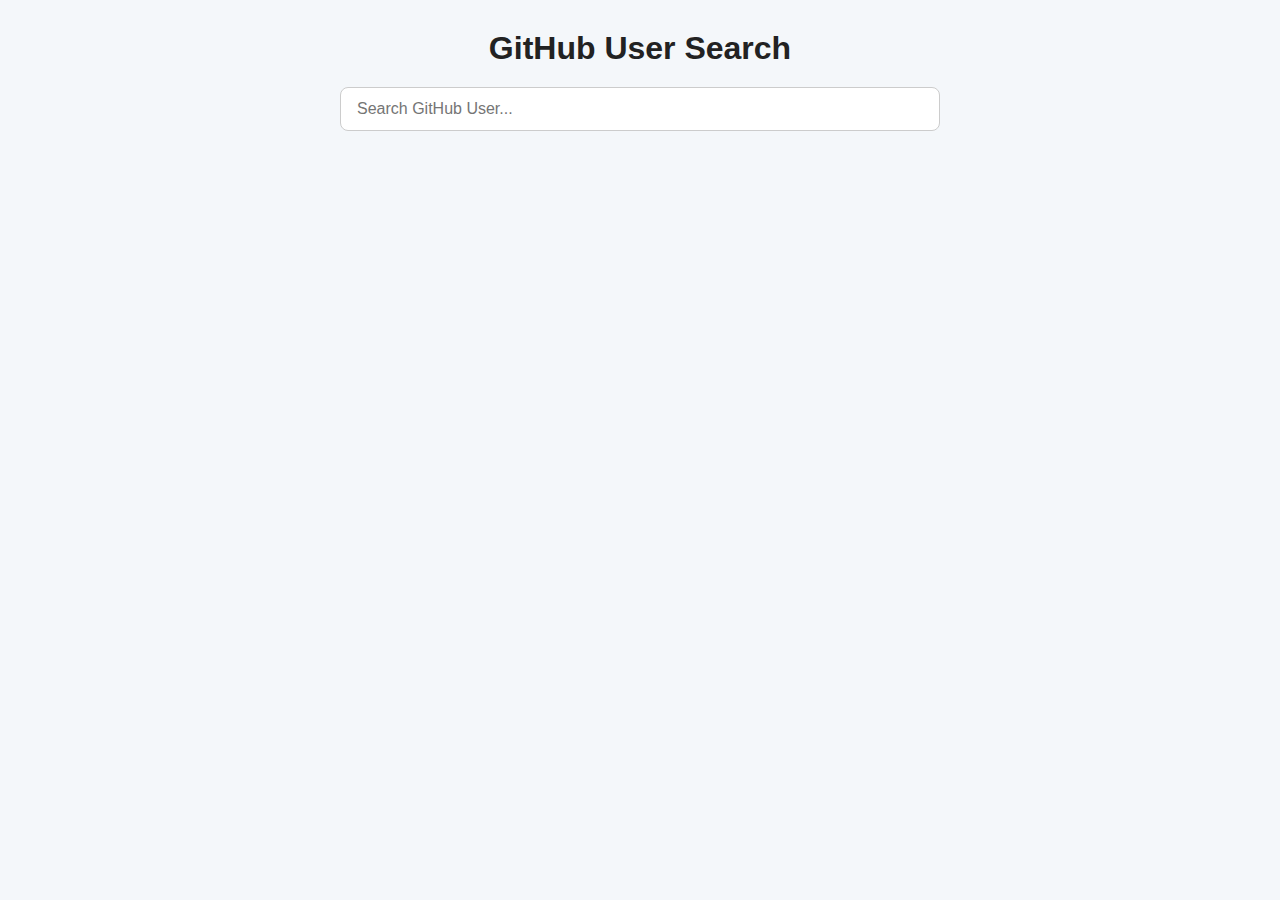
<file: github_user_search/index.html>
<!DOCTYPE html>
<html lang="en">
<head>
  <meta charset="UTF-8" />
  <meta name="viewport" content="width=device-width, initial-scale=1.0"/>
  <link rel="stylesheet" href="style.css" />
  <title>GitHub User Search</title>
</head>
<body>
  <div class="container">
    <h2>GitHub User Search</h2>
    <div class="search-box">
      <input type="search" id="search" placeholder="Search GitHub User..." />
    </div>
    <div class="user-info" style="display: none;"></div>
  </div>
  <script src="script.js"></script>
</body>
</html>
</file>
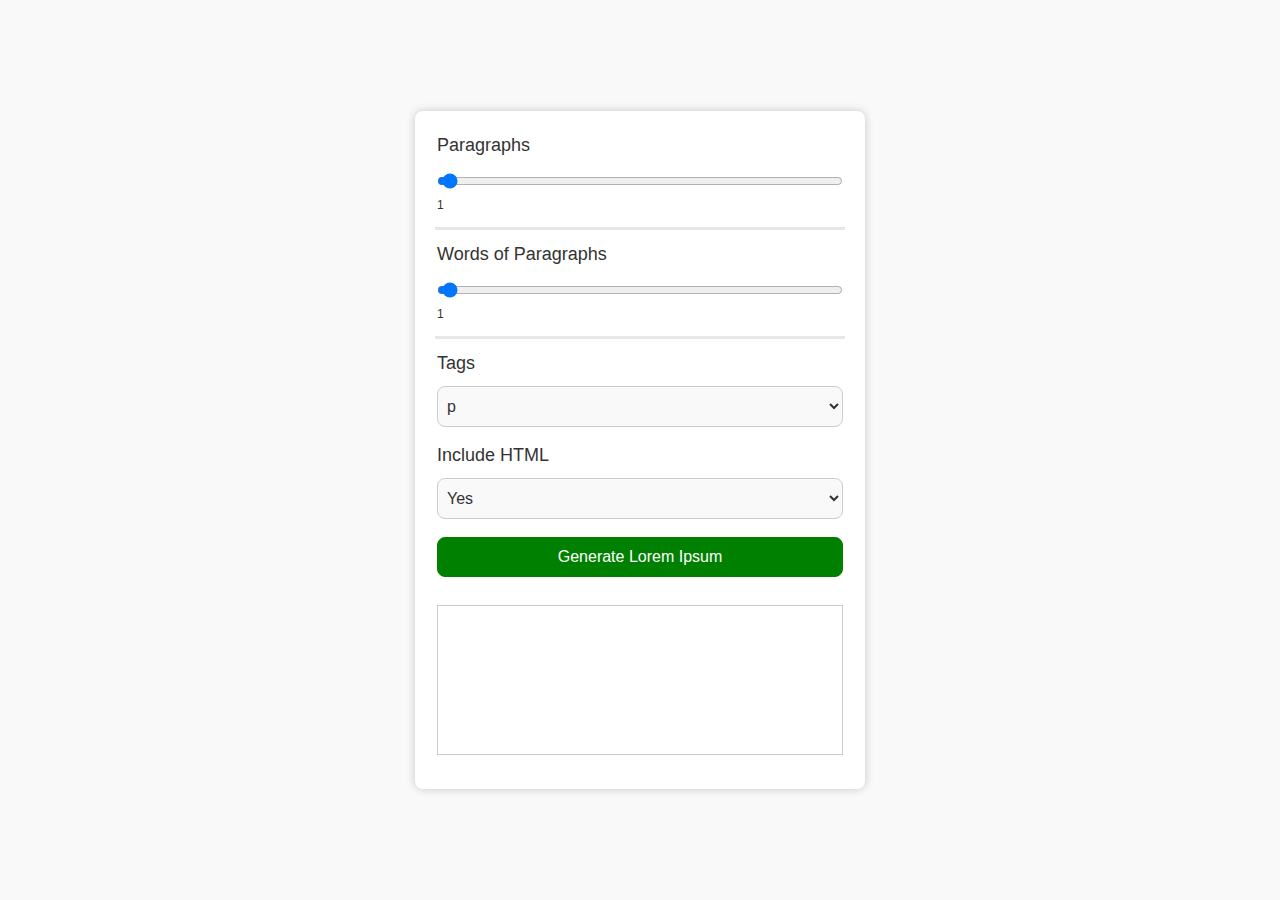
<file: loarm_generate/index.html>
<!DOCTYPE html>
<html lang="en">
<head>
    <meta charset="UTF-8">
    <meta name="viewport" content="width=device-width, initial-scale=1.0">
    <link rel="stylesheet" href="style.css">
    <title>Loarm Generater</title>
</head>
<body>

    <div class="container">
        <div>
            <label for="paragraphs">Paragraphs</label>
            <input type="range" id="paragraphs" value="1" min="1" max="10">
            <p id="paragraphs_value">1</p>
        </div>
        <div>
            <label for="words_of_paragraphs">Words of Paragraphs</label>
            <input type="range" id="words_of_paragraphs" value="1" min="1" max="100">
            <p id="words_of_paragraphs_value">1</p>
        </div>
        <div>
            <label for="Tags">Tags</label>
            <select name="tags" id="Tags"></select>
        </div>
        <div>
            <label for="include_html">Include HTML</label>
            <select name="include_html" id="include_html">
                <option value="yes">Yes</option>
                <option value="no">No</option>
            </select>
        </div>
        <div>
            <button id="generate_lorem_ipsum">Generate Lorem Ipsum</button>
        </div>
        <div>
            <div id="lorem_ipsum" style="border:1px solid #ccc; padding:10px; min-height: 150px; overflow-y: auto;"></div>
        </div>
    </div>
    
    <script src="script.js"></script>
</body>
</html>
</file>
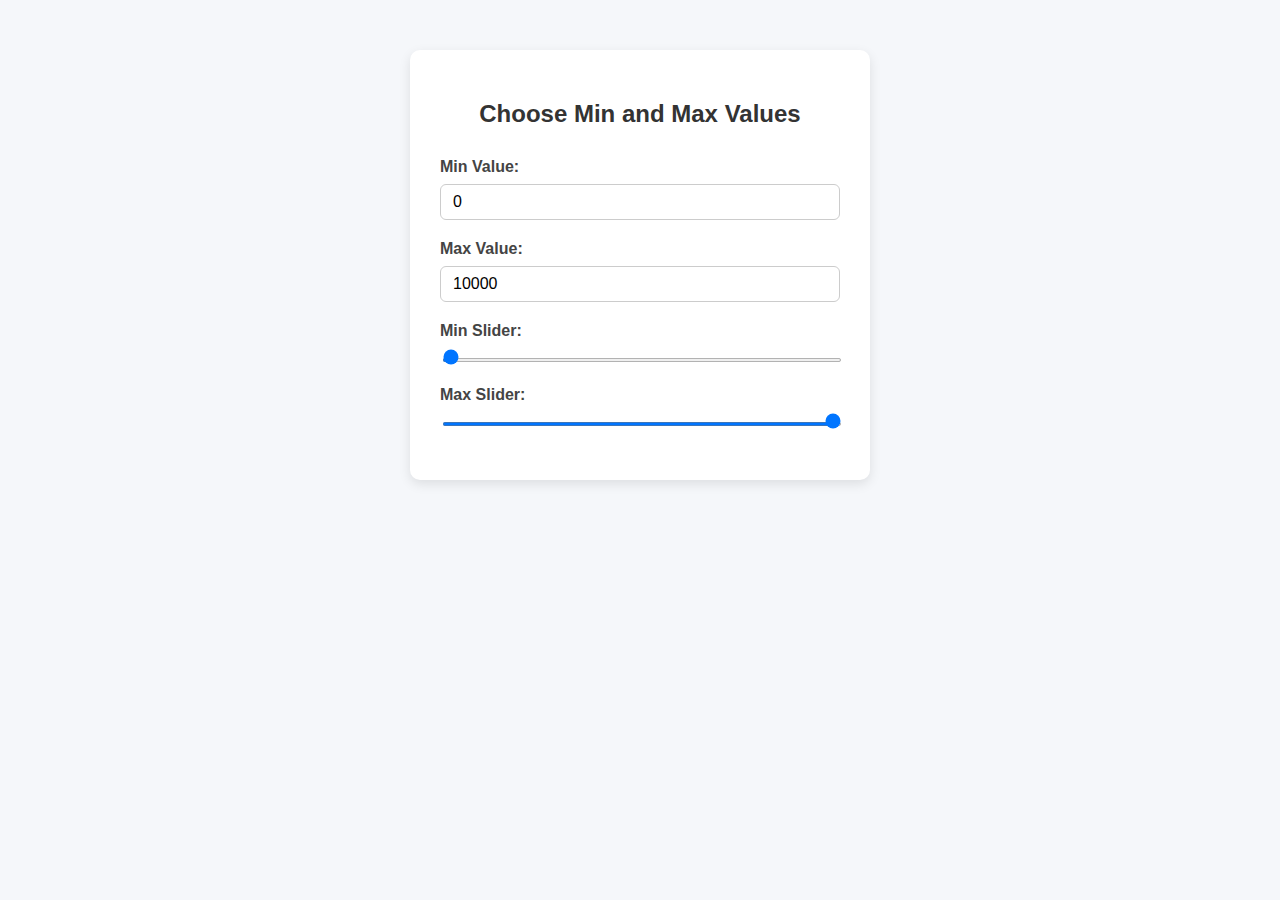
<file: min_max_slider/index.html>
<!DOCTYPE html>
<html lang="en">
<head>
  <meta charset="UTF-8" />
  <meta name="viewport" content="width=device-width, initial-scale=1.0"/>
  <title>Min & Max Slider</title>
  <link rel="stylesheet" href="style.css" />
</head>
<body>
  <div class="container">
    <h2>Choose Min and Max Values</h2>

    <div class="input-group">
      <label for="min">Min Value:</label>
      <input type="number" id="min" value="0" min="0" max="9999" />
    </div>

    <div class="input-group">
      <label for="max">Max Value:</label>
      <input type="number" id="max" value="10000" min="1" max="10000" />
    </div>

    <div class="slider-group">
      <label for="min_slider">Min Slider:</label>
      <input type="range" id="min_slider" min="0" max="9999" value="0" />
    </div>

    <div class="slider-group">
      <label for="max_slider">Max Slider:</label>
      <input type="range" id="max_slider" min="1" max="10000" value="10000" />
    </div>
  </div>

  <script src="script.js"></script>
</body>
</html>
</file>
<file: github_user_search/style.css>
* {
  margin: 0;
  padding: 0;
  box-sizing: border-box;
}

body {
  font-family: 'Segoe UI', Tahoma, Geneva, Verdana, sans-serif;
  background: #f4f7fa;
  color: #333;
  padding: 30px 20px;
  display: flex;
  justify-content: center;
}

.container {
  width: 100%;
  max-width: 600px;
}

h2 {
  text-align: center;
  font-size: 32px;
  margin-bottom: 20px;
  color: #222;
}

.search-box {
  width: 100%;
  margin-bottom: 20px;
}

input[type="search"] {
  width: 100%;
  padding: 12px 16px;
  border-radius: 8px;
  border: 1px solid #ccc;
  font-size: 16px;
  outline: none;
  transition: 0.3s ease;
}

input[type="search"]:focus {
  border-color: #0077ff;
  box-shadow: 0 0 5px rgba(0, 119, 255, 0.2);
}

.user-info {
  background: #fff;
  border: 1px solid #ddd;
  border-radius: 12px;
  padding: 20px;
  box-shadow: 0 5px 15px rgba(0,0,0,0.05);
}

.user-info img {
  width: 100px;
  border-radius: 50%;
  margin-bottom: 15px;
}

.user-info h2 {
  font-size: 24px;
  margin: 10px 0 5px;
}

.user-info p {
  font-size: 14px;
  margin: 6px 0;
  color: #555;
}

.repositories {
  margin-top: 15px;
  display: flex;
  flex-wrap: wrap;
  gap: 8px;
}

.repositories a {
  background: #0077ff;
  color: #fff;
  text-decoration: none;
  padding: 6px 10px;
  border-radius: 5px;
  font-size: 13px;
  transition: background 0.2s ease;
}

.repositories a:hover {
  background: #005dc1;
}

@media (max-width: 600px) {
  .user-info {
    text-align: center;
  }
  .repositories {
    justify-content: center;
  }
}
</file>
<file: loarm_generate/style.css>
*{
    padding: 0;
    margin: 0;
    box-sizing: border-box;
}

body{
    height: 100vh;
    display: flex;
    justify-content: center;
    align-items: center;
    flex-direction: column;
    background-color: #f9f9f9;

    font-family: 'Gill Sans', 'Gill Sans MT', Calibri, 'Trebuchet MS', sans-serif;
}

.container{
    width: 450px;
    height: fit-content;
    padding: 10px 20px;
    border-radius: 8px;
    background-color: #fff;
    box-shadow: 0 0 10px rgba(0, 0, 0, 0.2);;
}

.container div {
    margin: 10px 0;
    padding: 4px 2px;
}

.container div label{
    font-size: 18px;
    display: block;
    margin-bottom: 12px;
    color: #333;
}

.container div input[type="range"]{
    width: 100%;
    padding: 5px;
    color: #333;
}

.container div p {
    font-size: 12px;
    color: #333;
}

.container div:first-child, .container div:nth-child(2){
    border-bottom: 3px solid #cccccc78;
    padding-bottom: 15px;
}

.container div select{
    width: 100%;
    padding: 10px 5px;
    font-size: 16px;
    color: #333;
    border: 1px solid #ccc;
    background-color: #f9f9f9;
    outline: none;
    border-radius: 8px;
}

.container div select option{
    font-size: 16px;
    color: #000;
}

.container div button{
    width: 100%;
    padding: 10px 5px;
    font-size: 16px;
    color: #fff;
    border: 1px solid green;
    background-color: green;
    outline: none;
    border-radius: 8px;
    cursor: pointer;
}

.container div button:hover{
    background-color: rgb(1, 105, 1);
    color: #fff;
}

.container textarea {
    width: 100%;
    border-radius: 8px;
    padding: 10px 5px;
    font-size: 16px;
    color: #333;
    border: 1px solid #ccc;
    background-color: #f9f9f9;
    outline: none;
}
</file>
<file: min_max_slider/style.css>
body {
  font-family: Arial, sans-serif;
  background-color: #f5f7fa;
  margin: 0;
  padding: 0;
}

.container {
  max-width: 400px;
  margin: 50px auto;
  background: white;
  border-radius: 10px;
  padding: 30px;
  box-shadow: 0 4px 12px rgba(0, 0, 0, 0.1);
}

h2 {
  text-align: center;
  margin-bottom: 30px;
  color: #333;
}

.input-group,
.slider-group {
  margin-bottom: 20px;
}

label {
  display: block;
  margin-bottom: 8px;
  font-weight: 600;
  color: #444;
}

input[type="number"],
input[type="range"] {
  width: 100%;
  padding: 8px 12px;
  box-sizing: border-box;
  border: 1px solid #ccc;
  border-radius: 6px;
  font-size: 16px;
}

input[type="range"] {
  padding: 0;
  height: 4px;
  background: #007bff;
  outline: none;
  margin-top: 5px;
}

input[type="range"]::-webkit-slider-thumb {
  appearance: none;
  height: 16px;
  width: 16px;
  background: #fff;
  border: 2px solid #007bff;
  border-radius: 50%;
  cursor: pointer;
  margin-top: -6px;
}

input[type="range"]::-moz-range-thumb {
  height: 16px;
  width: 16px;
  background: #fff;
  border: 2px solid #007bff;
  border-radius: 50%;
  cursor: pointer;
}
</file>
